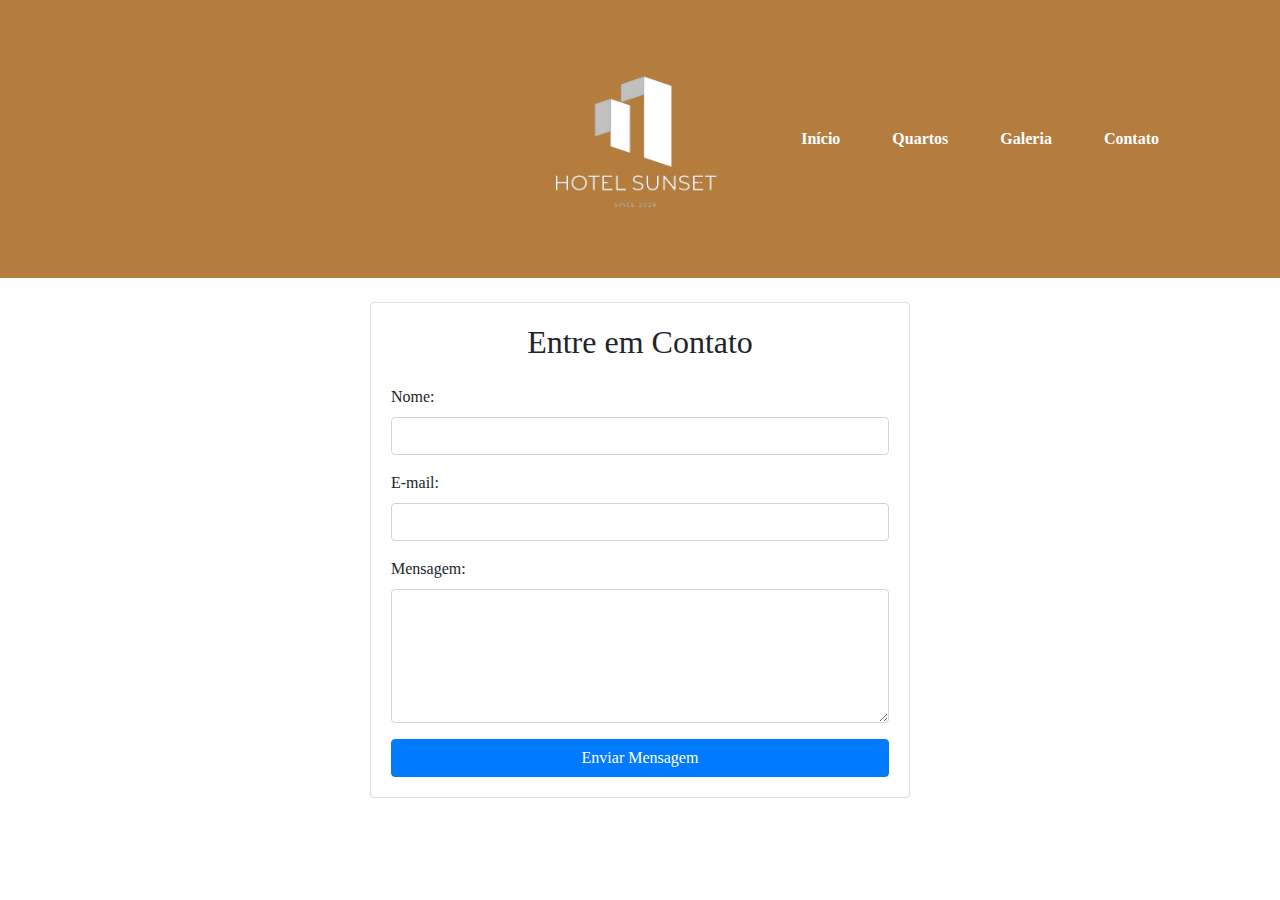
<file: contato.html>
<!DOCTYPE html>
<html lang="pt-BR">
<head>
    <meta charset="UTF-8">
    <meta name="viewport" content="width=device-width, initial-scale=1.0">
    <title>Sunset Palace Hotel </title>
    <link rel="icon" href="Sunset.png" type="image/x-icon">
    <link rel="stylesheet" href="https://maxcdn.bootstrapcdn.com/bootstrap/4.5.2/css/bootstrap.min.css">
    <link rel="stylesheet" href="styles.css">
</head>
<body>
    <header style="background-color: #b47d3e;" class="text-white py-4">
        <div class="container d-flex justify-content-between align-items-center">
            <div class="logo">
                <img src="hotelsunset.png" alt="Sunset Palace Hotel" class="img-fluid">
            </div>
            <nav>
                <ul class="list-unstyled mb-0">
                    <li class="nav-item"><a href="index.html" class="nav-link text-white">Início</a></li>
                    <li class="nav-item"><a href="quartos.html" class="nav-link text-white">Quartos</a></li>
                    <li class="nav-item"><a href="galeria.html" class="nav-link text-white">Galeria</a></li>
                    <li class="nav-item"><a href="contato.html" class="nav-link text-white">Contato</a></li>
                </ul>
            </nav>
        </div>
    </header>

    <main class="py-4">
        <section class="container">
            <div class="row justify-content-center">
                <div class="col-md-6">
                    <div class="card">
                        <div class="card-body">
                            <h2 class="card-title text-center mb-4">Entre em Contato</h2>
                            <form action="#" method="POST">
                                <div class="form-group">
                                    <label for="name">Nome:</label>
                                    <input type="text" id="name" name="name" class="form-control" required>
                                </div>
                                <div class="form-group">
                                    <label for="email">E-mail:</label>
                                    <input type="email" id="email" name="email" class="form-control" required>
                                </div>
                                <div class="form-group">
                                    <label for="message">Mensagem:</label>
                                    <textarea id="message" name="message" class="form-control" rows="5" required></textarea>
                                </div>
                                <button type="submit" class="btn btn-primary btn-block">Enviar Mensagem</button>
                            </form>
                        </div>
                    </div>
                </div>
            </div>
        </section>
    </main>

    <script src="https://ajax.googleapis.com/ajax/libs/jquery/3.5.1/jquery.min.js"></script>
    <script src="https://cdnjs.cloudflare.com/ajax/libs/popper.js/1.16.0/umd/popper.min.js"></script>
    <script src="https://maxcdn.bootstrapcdn.com/bootstrap/4.5.2/js/bootstrap.min.js"></script>
</body>
</html>
</file>
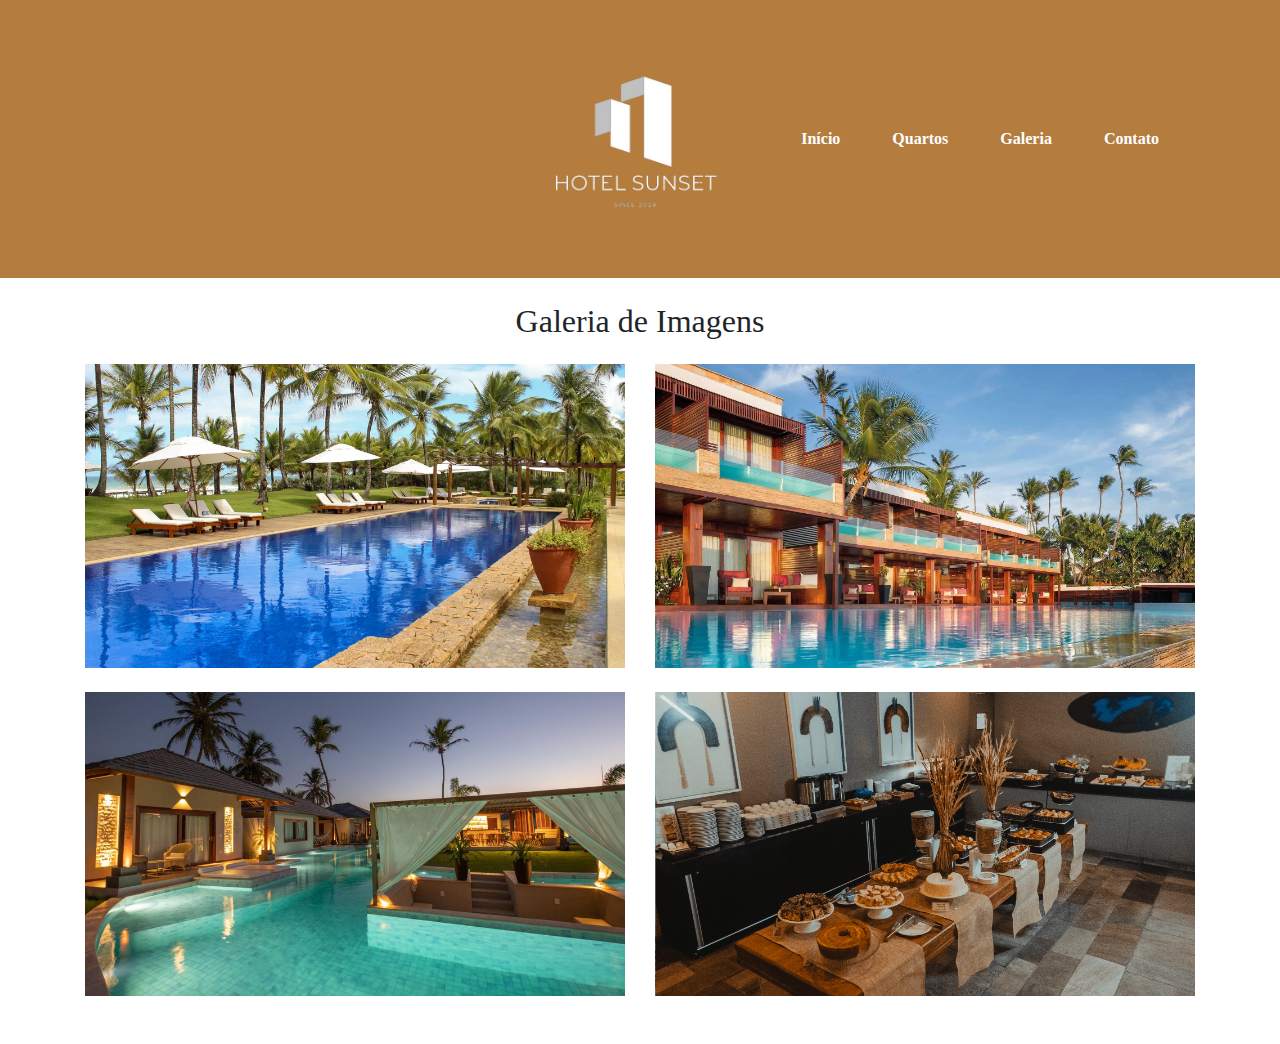
<file: galeria.html>
<!DOCTYPE html>
<html lang="pt-BR">
<head>
    <meta charset="UTF-8">
    <meta name="viewport" content="width=device-width, initial-scale=1.0">
    <title>Sunset Palace Hotel </title>
    <link rel="icon" href="Sunset.png" type="image/x-icon">
    <link rel="stylesheet" href="https://maxcdn.bootstrapcdn.com/bootstrap/4.5.2/css/bootstrap.min.css">
    <link rel="stylesheet" href="styles.css"> 
</head>
<body>
    <header style="background-color: #b47d3e;" class="text-white py-4">
        <div class="container d-flex justify-content-between align-items-center">
            <div class="logo">
                <img src="hotelsunset.png" alt="Sunset Palace Hotel" class="img-fluid">
            </div>
            <nav>
                <ul class="list-unstyled mb-0">
                    <li class="nav-item"><a href="index.html" class="nav-link text-white">Início</a></li>
                    <li class="nav-item"><a href="quartos.html" class="nav-link text-white">Quartos</a></li>
                    <li class="nav-item"><a href="galeria.html" class="nav-link text-white">Galeria</a></li>
                    <li class="nav-item"><a href="contato.html" class="nav-link text-white">Contato</a></li>
                </ul>
            </nav>
        </div>
    </header>

    <main class="py-4">
        <section id="gallery" class="container">
            <h2 class="text-center mb-4">Galeria de Imagens</h2>
            <div class="row">
                <div class="col-md-6 mb-4">
                    <img src="foradohotel1.webp" class="img-fluid" alt="Imagem 1">
                </div>
                <div class="col-md-6 mb-4">
                    <img src="foradohotel2.webp" class="img-fluid" alt="Imagem 2">
                </div>
                <div class="col-md-6 mb-4">
                    <img src="foradohotel3.jpg" class="img-fluid" alt="Imagem 3">
                </div>
                <div class="col-md-6 mb-4">
                    <img src="foradohotel4.png" class="img-fluid" alt="Imagem 4">

                </div>
            </div>
        </section>
    </main>

    <script src="https://ajax.googleapis.com/ajax/libs/jquery/3.5.1/jquery.min.js"></script>
    <script src="https://cdnjs.cloudflare.com/ajax/libs/popper.js/1.16.0/umd/popper.min.js"></script>
    <script src="https://maxcdn.bootstrapcdn.com/bootstrap/4.5.2/js/bootstrap.min.js"></script>
</body>
</html>
</file>
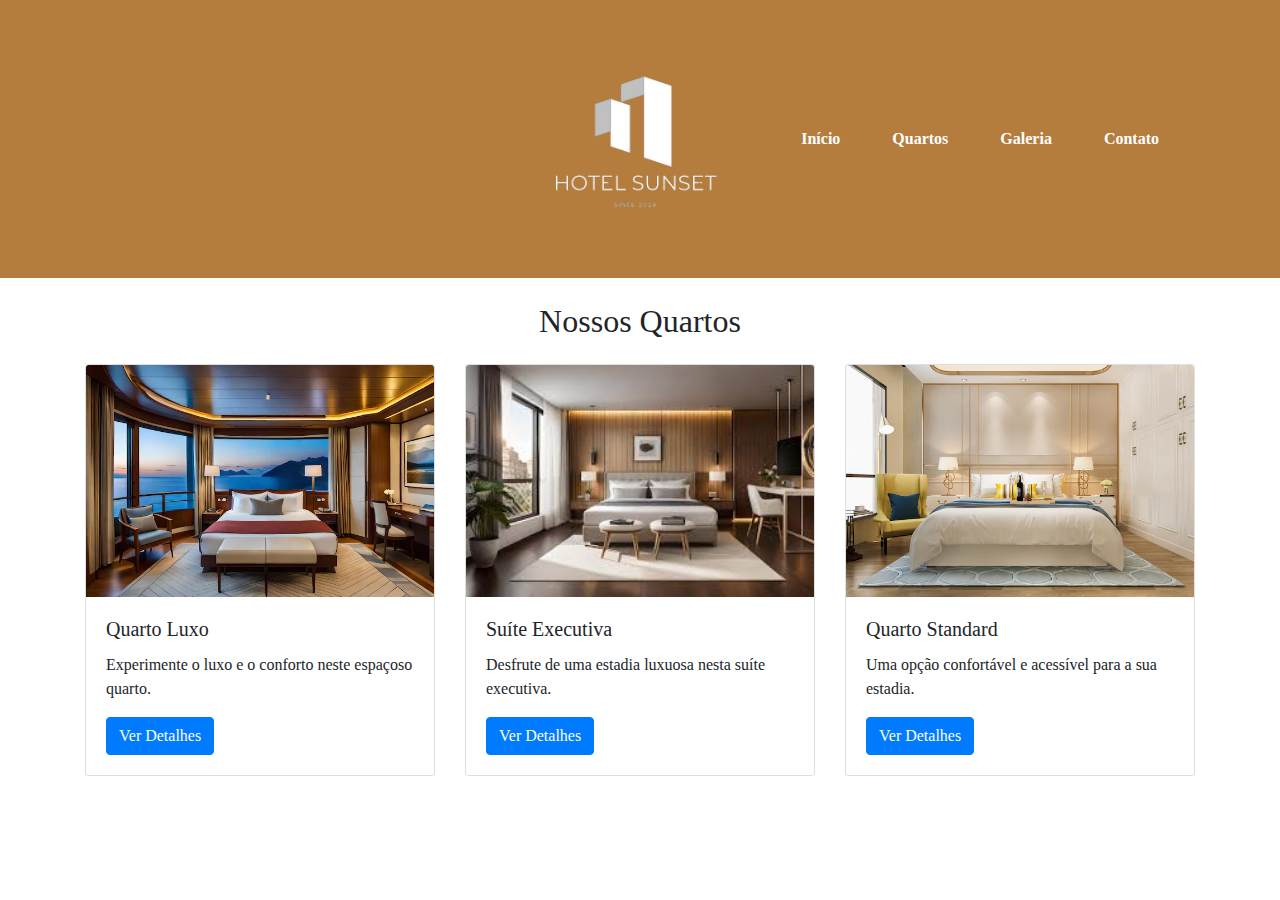
<file: quartos.html>
<!DOCTYPE html>
<html lang="pt-BR">
<head>
    <meta charset="UTF-8">
    <meta name="viewport" content="width=device-width, initial-scale=1.0">
    <title>Sunset Palace Hotel</title>
    <link rel="icon" href="Sunset.png" type="image/x-icon">
    <link rel="stylesheet" href="https://maxcdn.bootstrapcdn.com/bootstrap/4.5.2/css/bootstrap.min.css">
    <link rel="stylesheet" href="styles.css">
</head>
<body>
    <header style="background-color: #b47d3e;" class="text-white py-4">
        <div class="container d-flex justify-content-between align-items-center">
            <div class="logo">
                <img src="hotelsunset.png" alt="Sunset Palace Hotel" class="img-fluid">
            </div>
            <nav>
                <ul class="list-unstyled mb-0">
                    <li class="nav-item"><a href="index.html" class="nav-link text-white">Início</a></li>
                    <li class="nav-item"><a href="quartos.html" class="nav-link text-white">Quartos</a></li>
                    <li class="nav-item"><a href="galeria.html" class="nav-link text-white">Galeria</a></li>
                    <li class="nav-item"><a href="contato.html" class="nav-link text-white">Contato</a></li>
                </ul>
            </nav>
        </div>
    </header>

    <main class="py-4">
        <section id="rooms" class="container">
            <h2 class="text-center mb-4">Nossos Quartos</h2>
            <div class="row">
                <div class="col-md-4">
                    <div class="card mb-4">
                        <img src="quarto3.webp" class="card-img-top" alt="Quarto 1">
                        <div class="card-body">
                            <h5 class="card-title">Quarto Luxo</h5>
                            <p class="card-text">Experimente o luxo e o conforto neste espaçoso quarto.</p>
                            <a href="#" class="btn btn-primary">Ver Detalhes</a>
                        </div>
                    </div>
                </div>
                <div class="col-md-4">
                    <div class="card mb-4">
                        <img src="quarto2.jpg" class="card-img-top" alt="Quarto 2">
                        <div class="card-body">
                            <h5 class="card-title">Suíte Executiva</h5>
                            <p class="card-text">Desfrute de uma estadia luxuosa nesta suíte executiva.</p>
                            <a href="#" class="btn btn-primary">Ver Detalhes</a>
                        </div>
                    </div>
                </div>
                <div class="col-md-4">
                    <div class="card mb-4">
                        <img src="quarto1.jpg" class="card-img-top" alt="Quarto 3">
                        <div class="card-body">
                            <h5 class="card-title">Quarto Standard</h5>
                            <p class="card-text">Uma opção confortável e acessível para a sua estadia.</p>
                            <a href="#" class="btn btn-primary">Ver Detalhes</a>
                        </div>
                    </div>
                </div>
            </div>
        </section>
    </main>

    <script src="https://ajax.googleapis.com/ajax/libs/jquery/3.5.1/jquery.min.js"></script>
    <script src="https://cdnjs.cloudflare.com/ajax/libs/popper.js/1.16.0/umd/popper.min.js"></script>
    <script src="https://maxcdn.bootstrapcdn.com/bootstrap/4.5.2/js/bootstrap.min.js"></script>
</body>
</html>
</file>
<file: styles.css>
body {
    font-family: "Times New Roman", Times, serif; 
    margin: 0;
    padding: 0;
}

header {
    background-color: #b16b1c;
    padding: 20px;
    display: flex;
    justify-content: space-between;
    align-items: center;
}

.logo {
    flex-grow: 1;
    text-align: center;
    margin-left: 420px; /* Ajuste da margem esquerda */
    margin-right: 20px; /* Ajuste da margem direita */
}

.logo img {
    max-width: 230px;
}

nav ul {
    list-style-type: none;
    margin: 0;
    padding: 0;
    display: flex;
}

nav ul li {
    margin-right: 20px;
}

nav ul li a {
    text-decoration: none;
    color: #fff;
    font-weight: bold;
}

main {
    padding: 20px;
}

.form {
    max-width: 500px;
    margin: 0 auto;
    text-align: center;
}

.form h2 {
    margin-bottom: 20px;
}

.form input[type="date"],
.form input[type="number"],
.form button {
    display: block;
    width: 100%;
    margin-bottom: 10px;
    padding: 10px;
    border: 1px solid #ccc;
    border-radius: 5px;
    font-size: 16px;
}

.form button {
    background-color: #b1701c;
    color: #fff;
    border: none;
    cursor: pointer;
}

.form button:hover {
    background-color: #b1701c;
}
</file>
